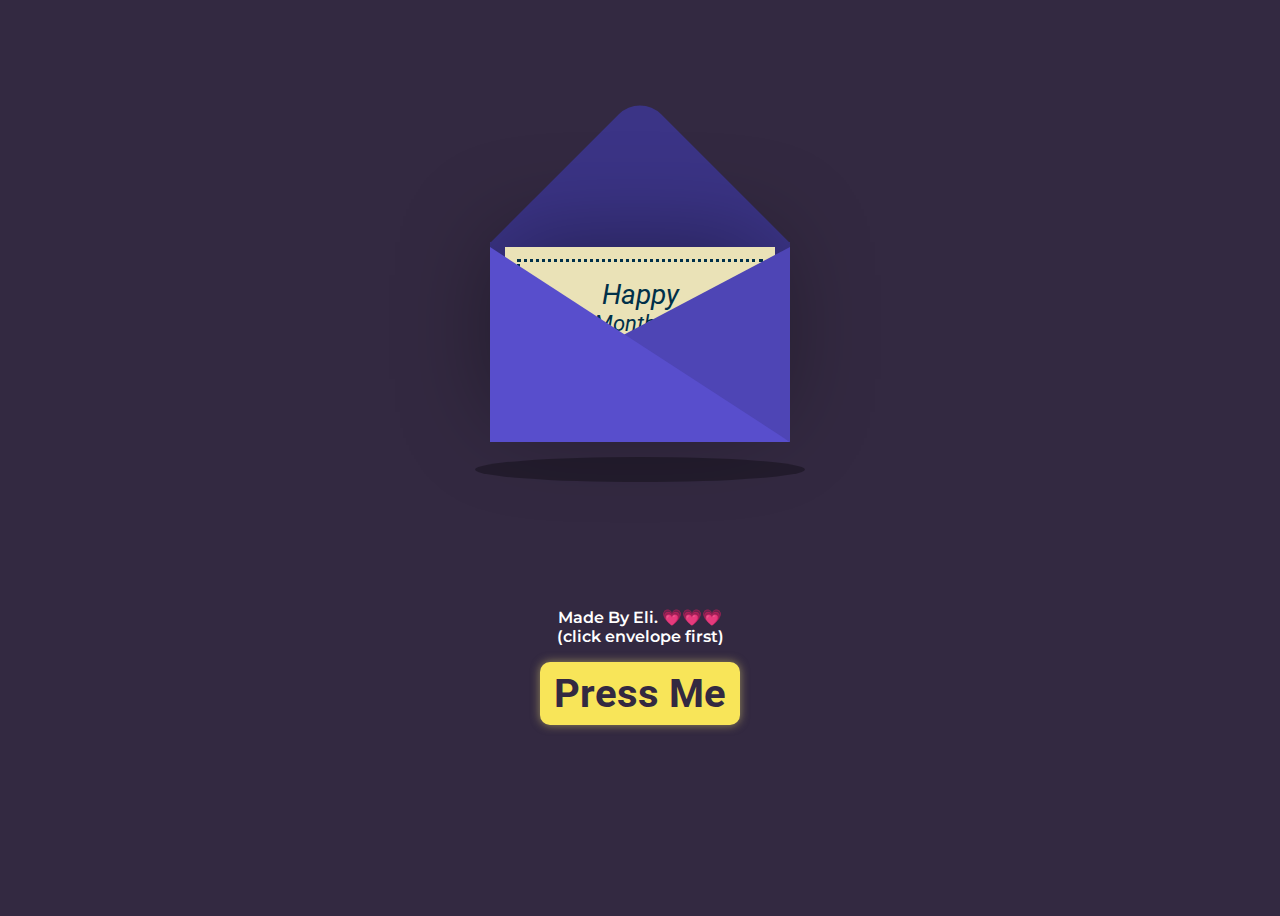
<file: index.html>
<!DOCTYPE html>
<html lang="en">
<head>
  <meta charset="UTF-8">
  <meta name="viewport" content="width=device-width, initial-scale=1.0">
  <title>For-isa</title>
  <!-- font -->
  <link rel="preconnect" href="https://fonts.googleapis.com">
  <link rel="preconnect" href="https://fonts.gstatic.com" crossorigin>
  <link href="https://fonts.googleapis.com/css2?family=Montserrat:ital,wght@0,100..900;1,100..900&family=Roboto:ital,wght@0,100;0,300;0,400;0,500;0,700;0,900;1,100;1,300;1,400;1,500;1,700;1,900&display=swap" rel="stylesheet">
  <!-- font -->
  <link rel="stylesheet" href="css/style.css">
  <script src="https://ajax.googleapis.com/ajax/libs/jquery/3.4.1/jquery.min.js"></script>
</head>
<body>
  <script>
    $(document).ready(function () {
    $('.container').mouseenter(function () {
        $('.card').stop().animate({
            top: '-90px'
        }, 'slow');
    }).mouseleave(function () {
        $('.card').stop().animate({
            top: 0
        }, 'slow');
    });
});
  </script>
  <div class="container">  
    <div class="valentines">
      <div class="envelope"></div>
      <div class="front"></div>
      <div class="card">
      <div class="text"><i>Happy</i></div>
      <div class="text-two"><i>1st Monthsary Isa!</i></div>
      <div class="heart"</div>
      </div>
      <div class="hearts">
        <div class="one"></div>
        <div class="two"></div>
        <div class="three"></div>
        <div class="four"></div>
        <div class="five"></div>
      </div>
    </div>
    </div>
    <div class="shadow"></div>
    </div>
    <div class="container-two">
      <p class="text-eli">Made By Eli. 💗💗💗(click envelope first)</p>
      <a class="flower-anchor" href="flowers/index.html"><div class="flower-btn">Press Me</div></a>
    </div>
</body>
</html>
</file>
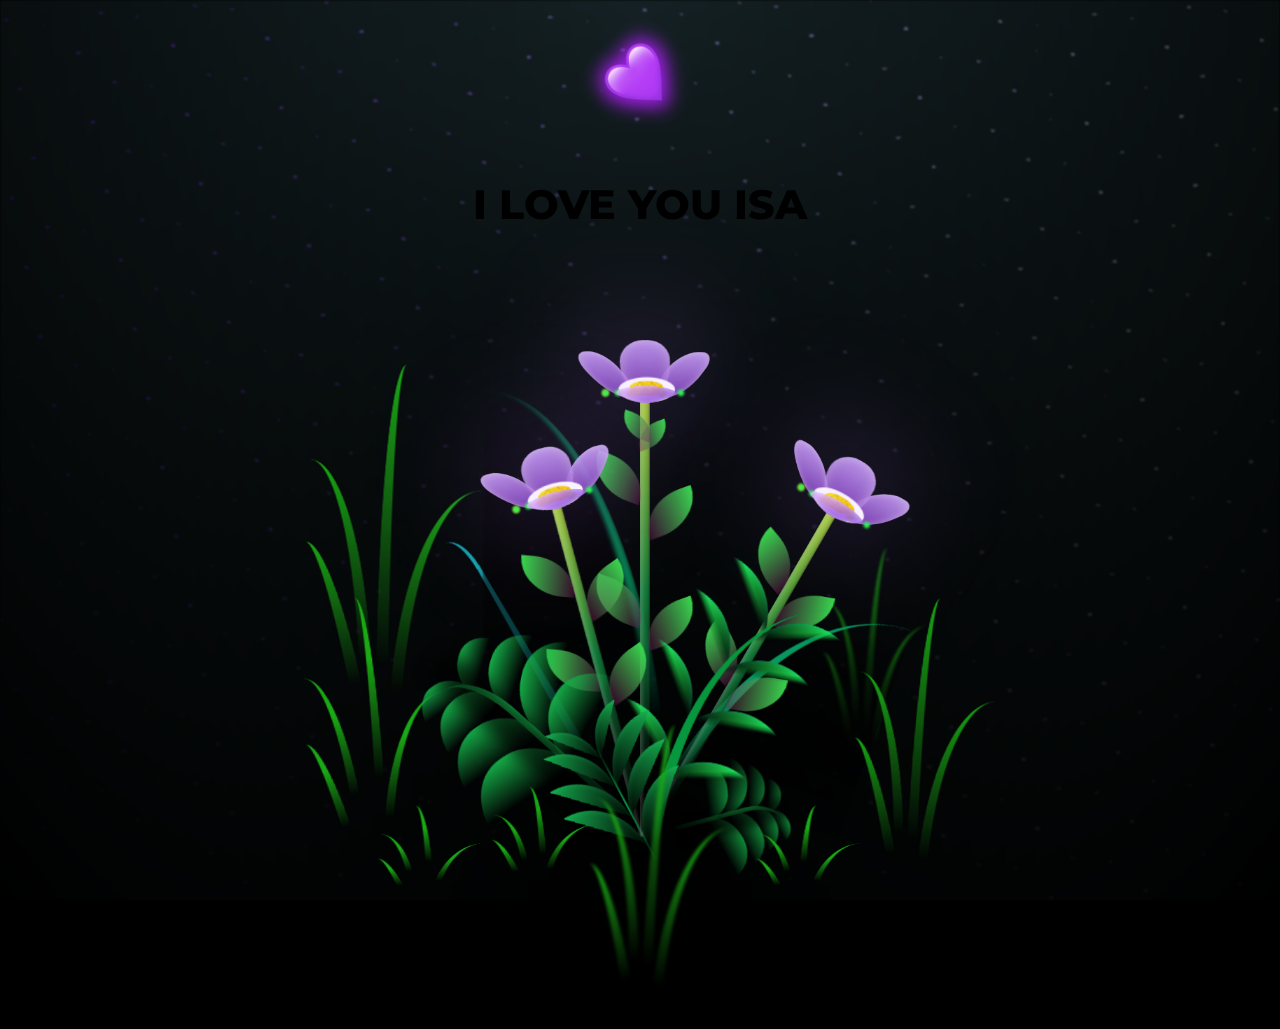
<file: flowers/index.html>
<!DOCTYPE html>
<html lang="en">
<head>
  <meta charset="UTF-8">
  <meta name="viewport" content="width=device-width, initial-scale=1.0">
  <title>Isa-flowers</title>
  <link rel="stylesheet" href="for-text/heart.css">
  <link rel="stylesheet" href="style.css">
  <link rel="stylesheet" href="for-text/text-style.css">
  <link rel="preconnect" href="https://fonts.googleapis.com">
  <link rel="preconnect" href="https://fonts.gstatic.com" crossorigin>
  <link href="https://fonts.googleapis.com/css2?family=Montserrat:ital,wght@0,100..900;1,100..900&family=Roboto:ital,wght@0,100;0,300;0,400;0,500;0,700;0,900;1,100;1,300;1,400;1,500;1,700;1,900&display=swap" rel="stylesheet">
</head>
  
<body class="not-loaded">
  <div class="heart-container">
    <img class="heart" src="imges/purple-heart_c.png" alt="">
  </div>
  <div class="container-text">
    <span>I</span>
    <span>LOVE</span>
    <span>YOU</span>
    <span>ISA</span>
  </div>
  <div class="night"></div>
  <div class="flowers">
    <div class="flower flower--1">
      <div class="flower__leafs flower__leafs--1">
        <div class="flower__leaf flower__leaf--1"></div>
        <div class="flower__leaf flower__leaf--2"></div>
        <div class="flower__leaf flower__leaf--3"></div>
        <div class="flower__leaf flower__leaf--4"></div>
        

        <div class="flower__white-circle"></div>

        <div class="flower__light flower__light--1"></div>
        <div class="flower__light flower__light--2"></div>
        <div class="flower__light flower__light--3"></div>
        <div class="flower__light flower__light--4"></div>
        <div class="flower__light flower__light--5"></div>
        <div class="flower__light flower__light--6"></div>
        <div class="flower__light flower__light--7"></div>
        <div class="flower__light flower__light--8"></div>

      </div>
      <div class="flower__line">
        <div class="flower__line__leaf flower__line__leaf--1"></div>
        <div class="flower__line__leaf flower__line__leaf--2"></div>
        <div class="flower__line__leaf flower__line__leaf--3"></div>
        <div class="flower__line__leaf flower__line__leaf--4"></div>
        <div class="flower__line__leaf flower__line__leaf--5"></div>
        <div class="flower__line__leaf flower__line__leaf--6"></div>
      </div>
    </div>

    <div class="flower flower--2">
      <div class="flower__leafs flower__leafs--2">
        <div class="flower__leaf flower__leaf--1"></div>
        <div class="flower__leaf flower__leaf--2"></div>
        <div class="flower__leaf flower__leaf--3"></div>
        <div class="flower__leaf flower__leaf--4"></div>
        <div class="flower__white-circle"></div>

        <div class="flower__light flower__light--1"></div>
        <div class="flower__light flower__light--2"></div>
        <div class="flower__light flower__light--3"></div>
        <div class="flower__light flower__light--4"></div>
        <div class="flower__light flower__light--5"></div>
        <div class="flower__light flower__light--6"></div>
        <div class="flower__light flower__light--7"></div>
        <div class="flower__light flower__light--8"></div>

      </div>
      <div class="flower__line">
        <div class="flower__line__leaf flower__line__leaf--1"></div>
        <div class="flower__line__leaf flower__line__leaf--2"></div>
        <div class="flower__line__leaf flower__line__leaf--3"></div>
        <div class="flower__line__leaf flower__line__leaf--4"></div>
      </div>
    </div>

    <div class="flower flower--3">
      <div class="flower__leafs flower__leafs--3">
        <div class="flower__leaf flower__leaf--1"></div>
        <div class="flower__leaf flower__leaf--2"></div>
        <div class="flower__leaf flower__leaf--3"></div>
        <div class="flower__leaf flower__leaf--4"></div>
        <div class="flower__white-circle"></div>

        <div class="flower__light flower__light--1"></div>
        <div class="flower__light flower__light--2"></div>
        <div class="flower__light flower__light--3"></div>
        <div class="flower__light flower__light--4"></div>
        <div class="flower__light flower__light--5"></div>
        <div class="flower__light flower__light--6"></div>
        <div class="flower__light flower__light--7"></div>
        <div class="flower__light flower__light--8"></div>

      </div>
      <div class="flower__line">
        <div class="flower__line__leaf flower__line__leaf--1"></div>
        <div class="flower__line__leaf flower__line__leaf--2"></div>
        <div class="flower__line__leaf flower__line__leaf--3"></div>
        <div class="flower__line__leaf flower__line__leaf--4"></div>
      </div>
    </div>

    <div class="grow-ans" style="--d:1.2s">
      <div class="flower__g-long">
        <div class="flower__g-long__top"></div>
        <div class="flower__g-long__bottom"></div>
      </div>
    </div>

    <div class="growing-grass">
      <div class="flower__grass flower__grass--1">
        <div class="flower__grass--top"></div>
        <div class="flower__grass--bottom"></div>
        <div class="flower__grass__leaf flower__grass__leaf--1"></div>
        <div class="flower__grass__leaf flower__grass__leaf--2"></div>
        <div class="flower__grass__leaf flower__grass__leaf--3"></div>
        <div class="flower__grass__leaf flower__grass__leaf--4"></div>
        <div class="flower__grass__leaf flower__grass__leaf--5"></div>
        <div class="flower__grass__leaf flower__grass__leaf--6"></div>
        <div class="flower__grass__leaf flower__grass__leaf--7"></div>
        <div class="flower__grass__leaf flower__grass__leaf--8"></div>
        <div class="flower__grass__overlay"></div>
      </div>
    </div>

    <div class="growing-grass">
      <div class="flower__grass flower__grass--2">
        <div class="flower__grass--top"></div>
        <div class="flower__grass--bottom"></div>
        <div class="flower__grass__leaf flower__grass__leaf--1"></div>
        <div class="flower__grass__leaf flower__grass__leaf--2"></div>
        <div class="flower__grass__leaf flower__grass__leaf--3"></div>
        <div class="flower__grass__leaf flower__grass__leaf--4"></div>
        <div class="flower__grass__leaf flower__grass__leaf--5"></div>
        <div class="flower__grass__leaf flower__grass__leaf--6"></div>
        <div class="flower__grass__leaf flower__grass__leaf--7"></div>
        <div class="flower__grass__leaf flower__grass__leaf--8"></div>
        <div class="flower__grass__overlay"></div>
      </div>
    </div>

    <div class="grow-ans" style="--d:2.4s">
      <div class="flower__g-right flower__g-right--1">
        <div class="leaf"></div>
      </div>
    </div>

    <div class="grow-ans" style="--d:2.8s">
      <div class="flower__g-right flower__g-right--2">
        <div class="leaf"></div>
      </div>
    </div>

    <div class="grow-ans" style="--d:2.8s">
      <div class="flower__g-front">
        <div class="flower__g-front__leaf-wrapper flower__g-front__leaf-wrapper--1">
          <div class="flower__g-front__leaf"></div>
        </div>
        <div class="flower__g-front__leaf-wrapper flower__g-front__leaf-wrapper--2">
          <div class="flower__g-front__leaf"></div>
        </div>
        <div class="flower__g-front__leaf-wrapper flower__g-front__leaf-wrapper--3">
          <div class="flower__g-front__leaf"></div>
        </div>
        <div class="flower__g-front__leaf-wrapper flower__g-front__leaf-wrapper--4">
          <div class="flower__g-front__leaf"></div>
        </div>
        <div class="flower__g-front__leaf-wrapper flower__g-front__leaf-wrapper--5">
          <div class="flower__g-front__leaf"></div>
        </div>
        <div class="flower__g-front__leaf-wrapper flower__g-front__leaf-wrapper--6">
          <div class="flower__g-front__leaf"></div>
        </div>
        <div class="flower__g-front__leaf-wrapper flower__g-front__leaf-wrapper--7">
          <div class="flower__g-front__leaf"></div>
        </div>
        <div class="flower__g-front__leaf-wrapper flower__g-front__leaf-wrapper--8">
          <div class="flower__g-front__leaf"></div>
        </div>
        <div class="flower__g-front__line"></div>
      </div>
    </div>

    <div class="grow-ans" style="--d:3.2s">
      <div class="flower__g-fr">
        <div class="leaf"></div>
        <div class="flower__g-fr__leaf flower__g-fr__leaf--1"></div>
        <div class="flower__g-fr__leaf flower__g-fr__leaf--2"></div>
        <div class="flower__g-fr__leaf flower__g-fr__leaf--3"></div>
        <div class="flower__g-fr__leaf flower__g-fr__leaf--4"></div>
        <div class="flower__g-fr__leaf flower__g-fr__leaf--5"></div>
        <div class="flower__g-fr__leaf flower__g-fr__leaf--6"></div>
        <div class="flower__g-fr__leaf flower__g-fr__leaf--7"></div>
        <div class="flower__g-fr__leaf flower__g-fr__leaf--8"></div>
      </div>
    </div>

    <div class="long-g long-g--0">
      <div class="grow-ans" style="--d:3s">
        <div class="leaf leaf--0"></div>
      </div>
      <div class="grow-ans" style="--d:2.2s">
        <div class="leaf leaf--1"></div>
      </div>
      <div class="grow-ans" style="--d:3.4s">
        <div class="leaf leaf--2"></div>
      </div>
      <div class="grow-ans" style="--d:3.6s">
        <div class="leaf leaf--3"></div>
      </div>
    </div>

    <div class="long-g long-g--1">
      <div class="grow-ans" style="--d:3.6s">
        <div class="leaf leaf--0"></div>
      </div>
      <div class="grow-ans" style="--d:3.8s">
        <div class="leaf leaf--1"></div>
      </div>
      <div class="grow-ans" style="--d:4s">
        <div class="leaf leaf--2"></div>
      </div>
      <div class="grow-ans" style="--d:4.2s">
        <div class="leaf leaf--3"></div>
      </div>
    </div>

    <div class="long-g long-g--2">
      <div class="grow-ans" style="--d:4s">
        <div class="leaf leaf--0"></div>
      </div>
      <div class="grow-ans" style="--d:4.2s">
        <div class="leaf leaf--1"></div>
      </div>
      <div class="grow-ans" style="--d:4.4s">
        <div class="leaf leaf--2"></div>
      </div>
      <div class="grow-ans" style="--d:4.6s">
        <div class="leaf leaf--3"></div>
      </div>
    </div>

    <div class="long-g long-g--3">
      <div class="grow-ans" style="--d:4s">
        <div class="leaf leaf--0"></div>
      </div>
      <div class="grow-ans" style="--d:4.2s">
        <div class="leaf leaf--1"></div>
      </div>
      <div class="grow-ans" style="--d:3s">
        <div class="leaf leaf--2"></div>
      </div>
      <div class="grow-ans" style="--d:3.6s">
        <div class="leaf leaf--3"></div>
      </div>
    </div>

    <div class="long-g long-g--4">
      <div class="grow-ans" style="--d:4s">
        <div class="leaf leaf--0"></div>
      </div>
      <div class="grow-ans" style="--d:4.2s">
        <div class="leaf leaf--1"></div>
      </div>
      <div class="grow-ans" style="--d:3s">
        <div class="leaf leaf--2"></div>
      </div>
      <div class="grow-ans" style="--d:3.6s">
        <div class="leaf leaf--3"></div>
      </div>
    </div>

    <div class="long-g long-g--5">
      <div class="grow-ans" style="--d:4s">
        <div class="leaf leaf--0"></div>
      </div>
      <div class="grow-ans" style="--d:4.2s">
        <div class="leaf leaf--1"></div>
      </div>
      <div class="grow-ans" style="--d:3s">
        <div class="leaf leaf--2"></div>
      </div>
      <div class="grow-ans" style="--d:3.6s">
        <div class="leaf leaf--3"></div>
      </div>
    </div>

    <div class="long-g long-g--6">
      <div class="grow-ans" style="--d:4.2s">
        <div class="leaf leaf--0"></div>
      </div>
      <div class="grow-ans" style="--d:4.4s">
        <div class="leaf leaf--1"></div>
      </div>
      <div class="grow-ans" style="--d:4.6s">
        <div class="leaf leaf--2"></div>
      </div>
      <div class="grow-ans" style="--d:4.8s">
        <div class="leaf leaf--3"></div>
      </div>
    </div>

    <div class="long-g long-g--7">
      <div class="grow-ans" style="--d:3s">
        <div class="leaf leaf--0"></div>
      </div>
      <div class="grow-ans" style="--d:3.2s">
        <div class="leaf leaf--1"></div>
      </div>
      <div class="grow-ans" style="--d:3.5s">
        <div class="leaf leaf--2"></div>
      </div>
      <div class="grow-ans" style="--d:3.6s">
        <div class="leaf leaf--3"></div>
      </div>
    </div>
  </div>
  <script src="index.js"></script>
</body>

</html>
</file>
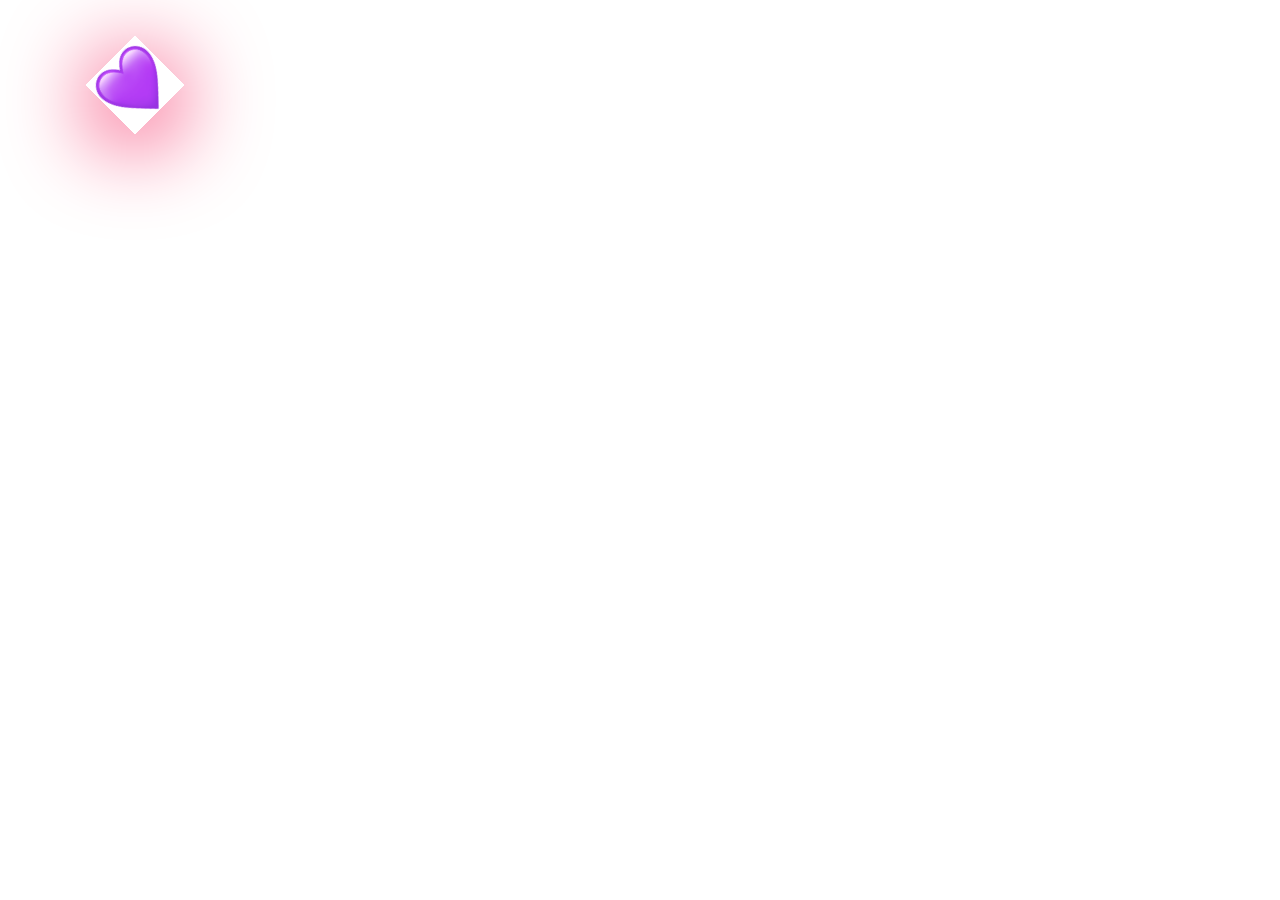
<file: heart/index.html>
<html lang="en">
<head>
  <meta charset="UTF-8">
  <meta name="viewport" content="width=device-width, initial-scale=1.0">
  <title>Heart</title>
  <link rel="stylesheet" href="heart.css">
</head>
<body>
  <div class="heart-container">
    <img class="heart" src="purple-heart_c.png" alt="">
  </div>
</body>
</html>
</file>
<file: css/style.css>
body {
  display: flex;
  justify-content: center;
  align-items: center;
  height: 100vh;
  background-color: #332941;
  flex-direction: column;
}
.text-eli{
  width: 200px;
  font-family: Montserrat, Helvetica;
  text-align: center;
  font-weight: 600;
  color: white;
}
.container {
  position: relative;
}
.valentines {
  position: relative;
  top:50px;
  cursor: pointer;
  animation: up 3s linear infinite;
}

/* envelope and card */
.envelope {
  position: relative;
  width: 300px;
  height:200px;
  background-color: #3B3486; 
}

.envelope:before {
  background-color: #3B3486; 
  content:"";
  position: absolute;
  width: 212px;
  height: 212px;
  transform: rotate(45deg);
  top:-105px;
  left:44px;
  border-radius:30px 0 0 0;
}

.card {
  position: absolute;
  background-color: #eae2b7;
  width: 270px;
  height: 170px;
  top:5px;
  left:15px;
  box-shadow: -5px -5px 100px rgba(0,0,0,0.4); 
}

.card:before {
  content:"";
  position: absolute;
  border:3px solid #003049;
  border-style: dotted;
  width: 240px;
  heighT: 140px;
  left:12px;
  top:12px;
}

.text {
  position: absolute;
  font-family: Roboto, helvetica;
  font-size: 28px;
  text-align: center;
  line-height:25px;
  top: 35px;
  left: 35px;
  font-weight: 400;
  color: #003049;
  width: 200px;
}
.text-two {
  position: absolute;
  font-family: Roboto, helvetica;
  font-size: 22px;
  font-weight: 400;
  text-align: center;
  line-height:25px;
  top: 64px;
  left: 42px;
  color: #003049;
  width: 200px;
}
.heart {
  background-color: #864AF9;
  display: inline-block;
  height: 30px;
  margin: 0 10px;
  position: relative;
  top: 110px;
  left:105px;
  transform: rotate(-45deg);
  width: 30px;
}

.heart:before,
.heart:after {
  content: "";
  background-color: #864AF9;
  border-radius: 50%;
  height: 30px;
  position: absolute;
  width: 30px;
}

.heart:before {
  top: -15px;
  left: 0;
}

.heart:after {
  left: 15px;
  top: 0;
}
.front {
  position: absolute;
  border-right: 180px solid #4e45b5;
  border-top: 95px solid transparent;
  border-bottom: 100px solid transparent;
  left:120px;
  top:5px;
  width:0;
  height:0;
  z-index:10;
}

.front:before {
  position: absolute;
  content:"";
  border-left: 300px solid #584ecc;
  border-top: 195px solid transparent;
  left:-120px;
  top:-95px;
  width:0;
  height:0;
}
/* envelope and card */

/* shadow */
.shadow {
  position: absolute;
  width: 330px;
  height: 25px;
  border-radius:50%;
  background-color: rgba(0,0,0,0.3);
  top:265px;
  left:-15px;
  animation: scale 3s linear infinite;
  z-index:-1;
}
/* shadow */

/* animation */
@keyframes up {
  0%, 100% {
    transform: translateY(0);
  }
  50% {
    transform: translateY(-30px);
  }
}

@keyframes scale {
  0%, 100% {
    transform: scaleX(1);
  }
  50% {
    transform: scaleX(0.85);
  }
}
/* animation */
/* hearts */
.hearts {
  position: absolute  
}

.one, .two, .three, .four, .five {
  background-color: #864AF9;
  display: inline-block;
  height: 10px;
  margin: 0 10px;
  position: relative;
  transform: rotate(-45deg);
  width: 10px;
  top:50px;
}

.one:before,
.one:after, .two:before, .two:after, .three:before, .three:after, .four:before, .four:after, .five:before, .five:after {
  content: "";
  background-color: #864AF9;
  border-radius: 50%;
  height: 10px;
  position: absolute;
  width: 10px;
}

.one:before, .two:before, .three:before, .four:before, .five:before {
  top: -5px;
  left: 0;
}

.one:after, .two:after, .three:after, .four:after, .five:after {
  left: 5px;
  top: 0;
}
  
.one {
  left:10px;
  animation: heart 1s ease-out infinite; 
}

.two {
  left:30px;
  animation: heart 2s ease-out infinite; 
}

.three {
  left:50px;
  animation: heart 1.5s ease-out infinite;
}

.four {
  left:70px;
  animation: heart 2.3s ease-out infinite;
}

.five {
  left:90px;
  animation: heart 1.7s ease-out infinite;
}

@keyframes heart {
  0%{
    transform: translateY(0) rotate(-45deg) scale(0.3);
    opacity: 1;
  }
  100%{
    transform: translateY(-150px) rotate(-45deg) scale(1.3);
    opacity: 0.5;
  }
}
/* container-two */
.container-two{
  margin-top: 200px;
}
.flower-anchor{
  text-decoration: none;
}
.flower-btn{
  width: auto;
  padding: 8px 12px;
  border-radius: 10px;
  font-family: Roboto;
  font-size: 40px;
  font-weight: 700;
  background-color: #F8E559;
  color: #332941;
  text-align: center;
  box-shadow: 0px 0px 10px rgba(252, 236, 116, .5);
  transition: .5s;
}
.flower-btn:hover{
  box-shadow: 0px 0px 30px rgba(252, 236, 116, .9);
  scale: 1.2;
}
.flower-btn:active{
  box-shadow: 0px 0px 30px rgba(252, 236, 116, .9);
  scale: 1;
}
/* container-two */
</file>
<file: flowers/for-text/heart.css>
.heart-container{
  position: absolute;
  left: 50%;
  transform: translate(-50%, -50%);
  top: 80px;
  z-index: 101;
  animation: hear 1.5s;
}
.heart{
  height: 120px;
  width: 120px;
  position: relative;
  transform: rotate(-45deg);
  animation: heart 0.6s linear infinite;
}
@keyframes heart {
  0%{
    transform: scale(1.07);
  }
  80%{
    transform: scale(1.0);
  }
  100%{
    transform: scale(1.07);
  }
}
.heart:before{
  content: '';
  position: absolute;
  height: 70px;
  width: 70px;
  background: #b86bff;
  top: -50%;
  border-radius: 50px;
  box-shadow: -10px 10px 90px #b86bff;
}
.heart:after{
  content: '';
  position: absolute;
  height: 70px;
  width: 70px;
  background: #b86bff;
  right: -50%;
  border-radius: 50px;
  box-shadow: -10px 10px 90px #b86bff;
}

@keyframes hear{
  0%{
    margin-top: -900px;
  }
  
  100%{
    margin-top: 0px;
  }
}
</file>
<file: flowers/style.css>
*,
*::after,
*::before {
  padding: 0;
  margin: 0;
  box-sizing: border-box;
}

:root {
  --dark-color: #000;
}

body {
  display: flex;
  align-items: flex-end;
  justify-content: center;
  min-height: 100vh;
  background-color: var(--dark-color);
  overflow: hidden;
  perspective: 1000px;
}

.night {
  position: fixed;
  left: 50%;
  top: 0;
  transform: translateX(-50%);
  width: 100%;
  height: 100%;
  filter: blur(0.1vmin);
  background-image: radial-gradient(ellipse at top, transparent 0%, var(--dark-color)), radial-gradient(ellipse at bottom, var(--dark-color), rgba(145, 233, 255, 0.2)), repeating-linear-gradient(220deg, black 0px, black 19px, transparent 19px, transparent 22px), repeating-linear-gradient(189deg, black 0px, black 19px, transparent 19px, transparent 22px), repeating-linear-gradient(148deg, black 0px, black 19px, transparent 19px, transparent 22px), linear-gradient(90deg, #6f00ff, #f0f0f0);
}

.flowers {
  position: relative;
  transform: scale(0.7);
}

.flower {
  position: absolute;
  bottom: 10vmin;
  transform-origin: bottom center;
  z-index: 10;
  --fl-speed: 0.8s;
}
.flower--1 {
  animation: moving-flower-1 4s linear infinite;
}
.flower--1 .flower__line {
  height: 70vmin;
  animation-delay: 0.3s;
}
.flower--1 .flower__line__leaf--1 {
  animation: blooming-leaf-right var(--fl-speed) 1.6s backwards;
}
.flower--1 .flower__line__leaf--2 {
  animation: blooming-leaf-right var(--fl-speed) 1.4s backwards;
}
.flower--1 .flower__line__leaf--3 {
  animation: blooming-leaf-left var(--fl-speed) 1.2s backwards;
}
.flower--1 .flower__line__leaf--4 {
  animation: blooming-leaf-left var(--fl-speed) 1s backwards;
}
.flower--1 .flower__line__leaf--5 {
  animation: blooming-leaf-right var(--fl-speed) 1.8s backwards;
}
.flower--1 .flower__line__leaf--6 {
  animation: blooming-leaf-left var(--fl-speed) 2s backwards;
}
.flower--2 {
  left: 50%;
  transform: rotate(30deg);
  animation: moving-flower-2 4s linear infinite;
}
.flower--2 .flower__line {
  height: 60vmin;
  animation-delay: 0.8s;
}
.flower--2 .flower__line__leaf--1 {
  animation: blooming-leaf-right var(--fl-speed) 1.9s backwards;
}
.flower--2 .flower__line__leaf--2 {
  animation: blooming-leaf-right var(--fl-speed) 1.7s backwards;
}
.flower--2 .flower__line__leaf--3 {
  animation: blooming-leaf-left var(--fl-speed) 1.5s backwards;
}
.flower--2 .flower__line__leaf--4 {
  animation: blooming-leaf-left var(--fl-speed) 1.3s backwards;
}
.flower--3 {
  left: 50%;
  transform: rotate(-15deg);
  animation: moving-flower-3 4s linear infinite;
}
.flower--3 .flower__line {
  animation-delay: 0.9s;
}
.flower--3 .flower__line__leaf--1 {
  animation: blooming-leaf-right var(--fl-speed) 2.5s backwards;
}
.flower--3 .flower__line__leaf--2 {
  animation: blooming-leaf-right var(--fl-speed) 2.3s backwards;
}
.flower--3 .flower__line__leaf--3 {
  animation: blooming-leaf-left var(--fl-speed) 2.1s backwards;
}
.flower--3 .flower__line__leaf--4 {
  animation: blooming-leaf-left var(--fl-speed) 1.9s backwards;
}
.flower__leafs {
  position: relative;
  animation: blooming-flower 2s backwards;
}
.flower__leafs--1 {
  animation-delay: 1.1s;
}
.flower__leafs--2 {
  animation-delay: 1.4s;
}
.flower__leafs--3 {
  animation-delay: 1.7s;
}
.flower__leafs::after {
  content: "";
  position: absolute;
  left: 0;
  top: 0;
  transform: translate(-50%, -100%);
  width: 8vmin;
  height: 8vmin;
  background-color: #b86bff;
  filter: blur(10vmin);
}
.flower__leaf {
  position: absolute;
  bottom: 0;
  left: 50%;
  width: 8vmin;
  height: 11vmin;
  border-radius: 51% 49% 47% 53%/44% 45% 55% 69%;
  background-color: #b765e6;
  background-image: linear-gradient(to top, #7f40bb, #d0a7ff);
  transform-origin: bottom center;
  opacity: 0.9;
  box-shadow: inset 0 0 2vmin rgba(255, 255, 255, 0.5);
}
.flower__leaf--1 {
  transform: translate(-10%, 1%) rotateY(40deg) rotateX(-50deg);
}
.flower__leaf--2 {
  transform: translate(-50%, -4%) rotateX(40deg);
}
.flower__leaf--3 {
  transform: translate(-90%, 0%) rotateY(45deg) rotateX(50deg);
}
.flower__leaf--4 {
  width: 8vmin;
  height: 8vmin;
  transform-origin: bottom left;
  border-radius: 4vmin 10vmin 4vmin 4vmin;
  transform: translate(0%, 18%) rotateX(70deg) rotate(-43deg);
  background-image: linear-gradient(to top, #8239d6, #dfa7ff);
  z-index: 1;
  opacity: 0.8;
}
.flower__white-circle {
  position: absolute;
  left: -3.5vmin;
  top: -3vmin;
  width: 9vmin;
  height: 4vmin;
  border-radius: 50%;
  background-color: #fff;
}
.flower__white-circle::after {
  content: "";
  position: absolute;
  left: 50%;
  top: 45%;
  transform: translate(-50%, -50%);
  width: 60%;
  height: 60%;
  border-radius: inherit;
  background-image: repeating-linear-gradient(135deg, rgba(0, 0, 0, 0.03) 0px, rgba(0, 0, 0, 0.03) 1px, transparent 1px, transparent 12px), repeating-linear-gradient(45deg, rgba(0, 0, 0, 0.03) 0px, rgba(0, 0, 0, 0.03) 1px, transparent 1px, transparent 12px), repeating-linear-gradient(67.5deg, rgba(0, 0, 0, 0.03) 0px, rgba(0, 0, 0, 0.03) 1px, transparent 1px, transparent 12px), repeating-linear-gradient(135deg, rgba(0, 0, 0, 0.03) 0px, rgba(0, 0, 0, 0.03) 1px, transparent 1px, transparent 12px), repeating-linear-gradient(45deg, rgba(0, 0, 0, 0.03) 0px, rgba(0, 0, 0, 0.03) 1px, transparent 1px, transparent 12px), repeating-linear-gradient(112.5deg, rgba(0, 0, 0, 0.03) 0px, rgba(0, 0, 0, 0.03) 1px, transparent 1px, transparent 12px), repeating-linear-gradient(112.5deg, rgba(0, 0, 0, 0.03) 0px, rgba(0, 0, 0, 0.03) 1px, transparent 1px, transparent 12px), repeating-linear-gradient(45deg, rgba(0, 0, 0, 0.03) 0px, rgba(0, 0, 0, 0.03) 1px, transparent 1px, transparent 12px), repeating-linear-gradient(22.5deg, rgba(0, 0, 0, 0.03) 0px, rgba(0, 0, 0, 0.03) 1px, transparent 1px, transparent 12px), repeating-linear-gradient(45deg, rgba(0, 0, 0, 0.03) 0px, rgba(0, 0, 0, 0.03) 1px, transparent 1px, transparent 12px), repeating-linear-gradient(22.5deg, rgba(0, 0, 0, 0.03) 0px, rgba(0, 0, 0, 0.03) 1px, transparent 1px, transparent 12px), repeating-linear-gradient(135deg, rgba(0, 0, 0, 0.03) 0px, rgba(0, 0, 0, 0.03) 1px, transparent 1px, transparent 12px), repeating-linear-gradient(157.5deg, rgba(0, 0, 0, 0.03) 0px, rgba(0, 0, 0, 0.03) 1px, transparent 1px, transparent 12px), repeating-linear-gradient(67.5deg, rgba(0, 0, 0, 0.03) 0px, rgba(0, 0, 0, 0.03) 1px, transparent 1px, transparent 12px), repeating-linear-gradient(67.5deg, rgba(0, 0, 0, 0.03) 0px, rgba(0, 0, 0, 0.03) 1px, transparent 1px, transparent 12px), linear-gradient(90deg, #ffeb12, #ffce00);
}
.flower__line {
  height: 55vmin;
  width: 1.5vmin;
  background-image: linear-gradient(to left, rgba(0, 0, 0, 0.2), transparent, rgba(255, 255, 255, 0.2)), linear-gradient(to top, transparent 10%, #147a3b, #acd639);
  box-shadow: inset 0 0 2px rgba(0, 0, 0, 0.5);
  animation: grow-flower-tree 4s backwards;
}
.flower__line__leaf {
  --w: 7vmin;
  --h: calc(var(--w) + 2vmin);
  position: absolute;
  top: 20%;
  left: 90%;
  width: var(--w);
  height: var(--h);
  border-top-right-radius: var(--h);
  border-bottom-left-radius: var(--h);
  background-image: linear-gradient(to top, rgba(122, 20, 91, 0.4), #39d64e);
}
.flower__line__leaf--1 {
  transform: rotate(70deg) rotateY(30deg);
}
.flower__line__leaf--2 {
  top: 45%;
  transform: rotate(70deg) rotateY(30deg);
}
.flower__line__leaf--3, .flower__line__leaf--4, .flower__line__leaf--6 {
  border-top-right-radius: 0;
  border-bottom-left-radius: 0;
  border-top-left-radius: var(--h);
  border-bottom-right-radius: var(--h);
  left: -460%;
  top: 12%;
  transform: rotate(-70deg) rotateY(30deg);
}
.flower__line__leaf--4 {
  top: 40%;
}
.flower__line__leaf--5 {
  top: 0;
  transform-origin: left;
  transform: rotate(70deg) rotateY(30deg) scale(0.6);
}
.flower__line__leaf--6 {
  top: -2%;
  left: -450%;
  transform-origin: right;
  transform: rotate(-70deg) rotateY(30deg) scale(0.6);
}
.flower__light {
  position: absolute;
  bottom: 0vmin;
  width: 1vmin;
  height: 1vmin;
  background-color: #fffb00;
  border-radius: 50%;
  filter: blur(0.2vmin);
  animation: light-ans 4s linear infinite backwards;
}
.flower__light:nth-child(odd) {
  background-color: #23ff48;
}
.flower__light--1 {
  left: -2vmin;
  animation-delay: 1s;
}
.flower__light--2 {
  left: 3vmin;
  animation-delay: 0.5s;
}
.flower__light--3 {
  left: -6vmin;
  animation-delay: 0.3s;
}
.flower__light--4 {
  left: 6vmin;
  animation-delay: 0.9s;
}
.flower__light--5 {
  left: -1vmin;
  animation-delay: 1.5s;
}
.flower__light--6 {
  left: -4vmin;
  animation-delay: 3s;
}
.flower__light--7 {
  left: 3vmin;
  animation-delay: 2s;
}
.flower__light--8 {
  left: -6vmin;
  animation-delay: 3.5s;
}
.flower__grass {
  --c: #15aa47;
  --line-w: 1.5vmin;
  position: absolute;
  bottom: 12vmin;
  left: -7vmin;
  display: flex;
  flex-direction: column;
  align-items: flex-end;
  z-index: 20;
  transform-origin: bottom center;
  transform: rotate(-48deg) rotateY(40deg);
}
.flower__grass--1 {
  animation: moving-grass 2s linear infinite;
}
.flower__grass--2 {
  left: 2vmin;
  bottom: 10vmin;
  transform: scale(0.5) rotate(75deg) rotateX(10deg) rotateY(-200deg);
  opacity: 0.8;
  z-index: 0;
  animation: moving-grass--2 1.5s linear infinite;
}
.flower__grass--top {
  width: 7vmin;
  height: 10vmin;
  border-top-right-radius: 100%;
  border-right: var(--line-w) solid var(--c);
  transform-origin: bottom center;
  transform: rotate(-2deg);
}
.flower__grass--bottom {
  margin-top: -2px;
  width: var(--line-w);
  height: 25vmin;
  background-image: linear-gradient(to top, transparent, var(--c));
}
.flower__grass__leaf {
  --size: 10vmin;
  position: absolute;
  width: calc(var(--size) * 2.1);
  height: var(--size);
  border-top-left-radius: var(--size);
  border-top-right-radius: var(--size);
  background-image: linear-gradient(to top, transparent, transparent 30%, var(--c));
  z-index: 100;
}
.flower__grass__leaf--1 {
  top: -6%;
  left: 30%;
  --size: 6vmin;
  transform: rotate(-20deg);
  animation: growing-grass-ans--1 2s 2.6s backwards;
}
@keyframes growing-grass-ans--1 {
  0% {
    transform-origin: bottom left;
    transform: rotate(-20deg) scale(0);
  }
}
.flower__grass__leaf--2 {
  top: -5%;
  left: -110%;
  --size: 6vmin;
  transform: rotate(10deg);
  animation: growing-grass-ans--2 2s 2.4s linear backwards;
}
@keyframes growing-grass-ans--2 {
  0% {
    transform-origin: bottom right;
    transform: rotate(10deg) scale(0);
  }
}
.flower__grass__leaf--3 {
  top: 5%;
  left: 60%;
  --size: 8vmin;
  transform: rotate(-18deg) rotateX(-20deg);
  animation: growing-grass-ans--3 2s 2.2s linear backwards;
}
@keyframes growing-grass-ans--3 {
  0% {
    transform-origin: bottom left;
    transform: rotate(-18deg) rotateX(-20deg) scale(0);
  }
}
.flower__grass__leaf--4 {
  top: 6%;
  left: -135%;
  --size: 8vmin;
  transform: rotate(2deg);
  animation: growing-grass-ans--4 2s 2s linear backwards;
}
@keyframes growing-grass-ans--4 {
  0% {
    transform-origin: bottom right;
    transform: rotate(2deg) scale(0);
  }
}
.flower__grass__leaf--5 {
  top: 20%;
  left: 60%;
  --size: 10vmin;
  transform: rotate(-24deg) rotateX(-20deg);
  animation: growing-grass-ans--5 2s 1.8s linear backwards;
}
@keyframes growing-grass-ans--5 {
  0% {
    transform-origin: bottom left;
    transform: rotate(-24deg) rotateX(-20deg) scale(0);
  }
}
.flower__grass__leaf--6 {
  top: 22%;
  left: -180%;
  --size: 10vmin;
  transform: rotate(10deg);
  animation: growing-grass-ans--6 2s 1.6s linear backwards;
}
@keyframes growing-grass-ans--6 {
  0% {
    transform-origin: bottom right;
    transform: rotate(10deg) scale(0);
  }
}
.flower__grass__leaf--7 {
  top: 39%;
  left: 70%;
  --size: 10vmin;
  transform: rotate(-10deg);
  animation: growing-grass-ans--7 2s 1.4s linear backwards;
}
@keyframes growing-grass-ans--7 {
  0% {
    transform-origin: bottom left;
    transform: rotate(-10deg) scale(0);
  }
}
.flower__grass__leaf--8 {
  top: 40%;
  left: -215%;
  --size: 11vmin;
  transform: rotate(10deg);
  animation: growing-grass-ans--8 2s 1.2s linear backwards;
}
@keyframes growing-grass-ans--8 {
  0% {
    transform-origin: bottom right;
    transform: rotate(10deg) scale(0);
  }
}
.flower__grass__overlay {
  position: absolute;
  top: -10%;
  right: 0%;
  width: 100%;
  height: 100%;
  background-color: rgba(0, 0, 0, 0.6);
  filter: blur(1.5vmin);
  z-index: 100;
}
.flower__g-long {
  --w: 2vmin;
  --h: 6vmin;
  --c: #159faa;
  position: absolute;
  bottom: 10vmin;
  left: -3vmin;
  transform-origin: bottom center;
  transform: rotate(-30deg) rotateY(-20deg);
  display: flex;
  flex-direction: column;
  align-items: flex-end;
  animation: flower-g-long-ans 3s linear infinite;
}
@keyframes flower-g-long-ans {
  0%, 100% {
    transform: rotate(-30deg) rotateY(-20deg);
  }
  50% {
    transform: rotate(-32deg) rotateY(-20deg);
  }
}
.flower__g-long__top {
  top: calc(var(--h) * -1);
  width: calc(var(--w) + 1vmin);
  height: var(--h);
  border-top-right-radius: 100%;
  border-right: 0.7vmin solid var(--c);
  transform: translate(-0.7vmin, 1vmin);
}
.flower__g-long__bottom {
  width: var(--w);
  height: 50vmin;
  transform-origin: bottom center;
  background-image: linear-gradient(to top, transparent 30%, var(--c));
  box-shadow: inset 0 0 2px rgba(0, 0, 0, 0.5);
  clip-path: polygon(35% 0, 65% 1%, 100% 100%, 0% 100%);
}
.flower__g-right {
  position: absolute;
  bottom: 6vmin;
  left: -2vmin;
  transform-origin: bottom left;
  transform: rotate(20deg);
}
.flower__g-right .leaf {
  width: 30vmin;
  height: 50vmin;
  border-top-left-radius: 100%;
  border-left: 2vmin solid #079760;
  background-image: linear-gradient(to bottom, transparent, var(--dark-color) 60%);
  mask-image: linear-gradient(to top, transparent 30%, #07974f 60%);
}
.flower__g-right--1 {
  animation: flower-g-right-ans 2.5s linear infinite;
}
.flower__g-right--2 {
  left: 5vmin;
  transform: rotateY(-180deg);
  animation: flower-g-right-ans--2 3s linear infinite;
}
.flower__g-right--2 .leaf {
  height: 75vmin;
  filter: blur(0.3vmin);
  opacity: 0.8;
}
@keyframes flower-g-right-ans {
  0%, 100% {
    transform: rotate(20deg);
  }
  50% {
    transform: rotate(24deg) rotateX(-20deg);
  }
}
@keyframes flower-g-right-ans--2 {
  0%, 100% {
    transform: rotateY(-180deg) rotate(0deg) rotateX(-20deg);
  }
  50% {
    transform: rotateY(-180deg) rotate(6deg) rotateX(-20deg);
  }
}
.flower__g-front {
  position: absolute;
  bottom: 6vmin;
  left: 2.5vmin;
  z-index: 100;
  transform-origin: bottom center;
  transform: rotate(-28deg) rotateY(30deg) scale(1.04);
  animation: flower__g-front-ans 2s linear infinite;
}
@keyframes flower__g-front-ans {
  0%, 100% {
    transform: rotate(-28deg) rotateY(30deg) scale(1.04);
  }
  50% {
    transform: rotate(-35deg) rotateY(40deg) scale(1.04);
  }
}
.flower__g-front__line {
  width: 0.3vmin;
  height: 20vmin;
  background-image: linear-gradient(to top, transparent, #079743, transparent 100%);
  position: relative;
}
.flower__g-front__leaf-wrapper {
  position: absolute;
  top: 0;
  left: 0;
  transform-origin: bottom left;
  transform: rotate(10deg);
}
.flower__g-front__leaf-wrapper:nth-child(even) {
  left: 0vmin;
  transform: rotateY(-180deg) rotate(5deg);
  animation: flower__g-front__leaf-left-ans 1s ease-in backwards;
}
.flower__g-front__leaf-wrapper:nth-child(odd) {
  animation: flower__g-front__leaf-ans 1s ease-in backwards;
}
.flower__g-front__leaf-wrapper--1 {
  top: -8vmin;
  transform: scale(0.7);
  animation: flower__g-front__leaf-ans 1s 5.5s ease-in backwards !important;
}
.flower__g-front__leaf-wrapper--2 {
  top: -8vmin;
  transform: rotateY(-180deg) scale(0.7) !important;
  animation: flower__g-front__leaf-left-ans-2 1s 4.6s ease-in backwards !important;
}
.flower__g-front__leaf-wrapper--3 {
  top: -3vmin;
  animation: flower__g-front__leaf-ans 1s 4.6s ease-in backwards;
}
.flower__g-front__leaf-wrapper--4 {
  top: -3vmin;
  transform: rotateY(-180deg) scale(0.9) !important;
  animation: flower__g-front__leaf-left-ans-2 1s 4.6s ease-in backwards !important;
}
@keyframes flower__g-front__leaf-left-ans-2 {
  0% {
    transform: rotateY(-180deg) scale(0);
  }
}
.flower__g-front__leaf-wrapper--5, .flower__g-front__leaf-wrapper--6 {
  top: 2vmin;
}
.flower__g-front__leaf-wrapper--7, .flower__g-front__leaf-wrapper--8 {
  top: 6.5vmin;
}
.flower__g-front__leaf-wrapper--2 {
  animation-delay: 5.2s !important;
}
.flower__g-front__leaf-wrapper--3 {
  animation-delay: 4.9s !important;
}
.flower__g-front__leaf-wrapper--5 {
  animation-delay: 4.3s !important;
}
.flower__g-front__leaf-wrapper--6 {
  animation-delay: 4.1s !important;
}
.flower__g-front__leaf-wrapper--7 {
  animation-delay: 3.8s !important;
}
.flower__g-front__leaf-wrapper--8 {
  animation-delay: 3.5s !important;
}
@keyframes flower__g-front__leaf-ans {
  0% {
    transform: rotate(10deg) scale(0);
  }
}
@keyframes flower__g-front__leaf-left-ans {
  0% {
    transform: rotateY(-180deg) rotate(5deg) scale(0);
  }
}
.flower__g-front__leaf {
  width: 10vmin;
  height: 10vmin;
  border-radius: 100% 0% 0% 100%/100% 100% 0% 0%;
  box-shadow: inset 0 2px 1vmin rgba(44, 252, 124, 0.2);
  background-image: linear-gradient(to bottom left, transparent, var(--dark-color)), linear-gradient(to bottom right, #15aa4e 50%, transparent 50%, transparent);
  -webkit-mask-image: linear-gradient(to bottom right, #aa1515 50%, transparent 50%, transparent);
  mask-image: linear-gradient(to bottom right, #15aa42 50%, transparent 50%, transparent);
}
.flower__g-fr {
  position: absolute;
  bottom: -4vmin;
  left: vmin;
  transform-origin: bottom left;
  z-index: 10;
  animation: flower__g-fr-ans 2s linear infinite;
}
@keyframes flower__g-fr-ans {
  0%, 100% {
    transform: rotate(2deg);
  }
  50% {
    transform: rotate(4deg);
  }
}
.flower__g-fr .leaf {
  width: 30vmin;
  height: 50vmin;
  border-top-left-radius: 100%;
  border-left: 2vmin solid #07973e;
  mask-image: linear-gradient(to top, transparent 25%, #079726 50%);
  position: relative;
  z-index: 1;
}
.flower__g-fr__leaf {
  position: absolute;
  top: 0;
  left: 0;
  width: 10vmin;
  height: 10vmin;
  border-radius: 100% 0% 0% 100%/100% 100% 0% 0%;
  box-shadow: inset 0 2px 1vmin rgba(44, 238, 252, 0.2);
  background-image: linear-gradient(to bottom left, transparent, var(--dark-color) 98%), linear-gradient(to bottom right, #23ff5a 45%, transparent 50%, transparent);
  mask-image: linear-gradient(135deg, #15aa47 40%, transparent 50%, transparent);
}
.flower__g-fr__leaf--1 {
  left: 20vmin;
  transform: rotate(45deg);
  animation: flower__g-fr-leaft-ans-1 0.5s 5.2s linear backwards;
}
@keyframes flower__g-fr-leaft-ans-1 {
  0% {
    transform-origin: left;
    transform: rotate(45deg) scale(0);
  }
}
.flower__g-fr__leaf--2 {
  left: 12vmin;
  top: -7vmin;
  transform: rotate(25deg) rotateY(-180deg);
  animation: flower__g-fr-leaft-ans-6 0.5s 5s linear backwards;
}
.flower__g-fr__leaf--3 {
  left: 15vmin;
  top: 6vmin;
  transform: rotate(55deg);
  animation: flower__g-fr-leaft-ans-5 0.5s 4.8s linear backwards;
}
.flower__g-fr__leaf--4 {
  left: 6vmin;
  top: -2vmin;
  transform: rotate(25deg) rotateY(-180deg);
  animation: flower__g-fr-leaft-ans-6 0.5s 4.6s linear backwards;
}
.flower__g-fr__leaf--5 {
  left: 10vmin;
  top: 14vmin;
  transform: rotate(55deg);
  animation: flower__g-fr-leaft-ans-5 0.5s 4.4s linear backwards;
}
@keyframes flower__g-fr-leaft-ans-5 {
  0% {
    transform-origin: left;
    transform: rotate(55deg) scale(0);
  }
}
.flower__g-fr__leaf--6 {
  left: 0vmin;
  top: 6vmin;
  transform: rotate(25deg) rotateY(-180deg);
  animation: flower__g-fr-leaft-ans-6 0.5s 4.2s linear backwards;
}
@keyframes flower__g-fr-leaft-ans-6 {
  0% {
    transform-origin: right;
    transform: rotate(25deg) rotateY(-180deg) scale(0);
  }
}
.flower__g-fr__leaf--7 {
  left: 5vmin;
  top: 22vmin;
  transform: rotate(45deg);
  animation: flower__g-fr-leaft-ans-7 0.5s 4s linear backwards;
}
@keyframes flower__g-fr-leaft-ans-7 {
  0% {
    transform-origin: left;
    transform: rotate(45deg) scale(0);
  }
}
.flower__g-fr__leaf--8 {
  left: -4vmin;
  top: 15vmin;
  transform: rotate(15deg) rotateY(-180deg);
  animation: flower__g-fr-leaft-ans-8 0.5s 3.8s linear backwards;
}
@keyframes flower__g-fr-leaft-ans-8 {
  0% {
    transform-origin: right;
    transform: rotate(15deg) rotateY(-180deg) scale(0);
  }
}

.long-g {
  position: absolute;
  bottom: 25vmin;
  left: -42vmin;
  transform-origin: bottom left;
}
.long-g--1 {
  bottom: 0vmin;
  transform: scale(0.8) rotate(-5deg);
}
.long-g--1 .leaf {
mask-image: linear-gradient(to top, transparent 40%, #07975b 80%) !important;
}
.long-g--1 .leaf--1 {
  --w: 5vmin;
  --h: 60vmin;
  left: -2vmin;
  transform: rotate(3deg) rotateY(-180deg);
}
.long-g--2, .long-g--3 {
  bottom: -3vmin;
  left: -35vmin;
  transform-origin: center;
  transform: scale(0.6) rotateX(60deg);
}
.long-g--2 .leaf, .long-g--3 .leaf {
  mask-image: linear-gradient(to top, transparent 50%, #620797 80%) !important;
}
.long-g--2 .leaf--1, .long-g--3 .leaf--1 {
  left: -1vmin;
  transform: rotateY(-180deg);
}
.long-g--3 {
  left: -17vmin;
  bottom: 0vmin;
}
.long-g--3 .leaf {
  mask-image: linear-gradient(to top, transparent 40%, #079754 80%) !important;
}
.long-g--4 {
  left: 25vmin;
  bottom: -3vmin;
  transform-origin: center;
  transform: scale(0.6) rotateX(60deg);
}
.long-g--4 .leaf {
  mask-image: linear-gradient(to top, transparent 50%, #07973e 80%) !important;
}
.long-g--5 {
  left: 42vmin;
  bottom: 0vmin;
  transform: scale(0.8) rotate(2deg);
}
.long-g--6 {
  left: 0vmin;
  bottom: -20vmin;
  z-index: 100;
  filter: blur(0.3vmin);
  transform: scale(0.8) rotate(2deg);
}
.long-g--7 {
  left: 35vmin;
  bottom: 20vmin;
  z-index: -1;
  filter: blur(0.3vmin);
  transform: scale(0.6) rotate(2deg);
  opacity: 0.7;
}
.long-g .leaf {
  --w: 15vmin;
  --h: 40vmin;
  --c: #1aaa15;
  position: absolute;
  bottom: 0;
  width: var(--w);
  height: var(--h);
  border-top-left-radius: 100%;
  border-left: 2vmin solid var(--c);
  mask-image: linear-gradient(to top, transparent 20%, var(--dark-color));
  transform-origin: bottom center;
}
.long-g .leaf--0 {
  left: 2vmin;
  animation: leaf-ans-1 4s linear infinite;
}
.long-g .leaf--1 {
  --w: 5vmin;
  --h: 60vmin;
  animation: leaf-ans-1 4s linear infinite;
}
.long-g .leaf--2 {
  --w: 10vmin;
  --h: 40vmin;
  left: -0.5vmin;
  bottom: 5vmin;
  transform-origin: bottom left;
  transform: rotateY(-180deg);
  animation: leaf-ans-2 3s linear infinite;
}
.long-g .leaf--3 {
  --w: 5vmin;
  --h: 30vmin;
  left: -1vmin;
  bottom: 3.2vmin;
  transform-origin: bottom left;
  transform: rotate(-10deg) rotateY(-180deg);
  animation: leaf-ans-3 3s linear infinite;
}

@keyframes leaf-ans-1 {
  0%, 100% {
    transform: rotate(-5deg) scale(1);
  }
  50% {
    transform: rotate(5deg) scale(1.1);
  }
}
@keyframes leaf-ans-2 {
  0%, 100% {
    transform: rotateY(-180deg) rotate(5deg);
  }
  50% {
    transform: rotateY(-180deg) rotate(0deg) scale(1.1);
  }
}
@keyframes leaf-ans-3 {
  0%, 100% {
    transform: rotate(-10deg) rotateY(-180deg);
  }
  50% {
    transform: rotate(-20deg) rotateY(-180deg);
  }
}
.grow-ans {
  animation: grow-ans 2s var(--d) backwards;
}

@keyframes grow-ans {
  0% {
    transform: scale(0);
    opacity: 0;
  }
}
@keyframes light-ans {
  0% {
    opacity: 0;
    transform: translateY(0vmin);
  }
  25% {
    opacity: 1;
    transform: translateY(-5vmin) translateX(-2vmin);
  }
  50% {
    opacity: 1;
    transform: translateY(-15vmin) translateX(2vmin);
    filter: blur(0.2vmin);
  }
  75% {
    transform: translateY(-20vmin) translateX(-2vmin);
    filter: blur(0.2vmin);
  }
  100% {
    transform: translateY(-30vmin);
    opacity: 0;
    filter: blur(1vmin);
  }
}
@keyframes moving-flower-1 {
  0%, 100% {
    transform: rotate(2deg);
  }
  50% {
    transform: rotate(-2deg);
  }
}
@keyframes moving-flower-2 {
  0%, 100% {
    transform: rotate(18deg);
  }
  50% {
    transform: rotate(14deg);
  }
}
@keyframes moving-flower-3 {
  0%, 100% {
    transform: rotate(-18deg);
  }
  50% {
    transform: rotate(-20deg) rotateY(-10deg);
  }
}
@keyframes blooming-leaf-right {
  0% {
    transform-origin: left;
    transform: rotate(70deg) rotateY(30deg) scale(0);
  }
}
@keyframes blooming-leaf-left {
  0% {
    transform-origin: right;
    transform: rotate(-70deg) rotateY(30deg) scale(0);
  }
}
@keyframes grow-flower-tree {
  0% {
    height: 0;
    border-radius: 1vmin;
  }
}
@keyframes blooming-flower {
  0% {
    transform: scale(0);
  }
}
@keyframes moving-grass {
  0%, 100% {
    transform: rotate(-48deg) rotateY(40deg);
  }
  50% {
    transform: rotate(-50deg) rotateY(40deg);
  }
}
@keyframes moving-grass--2 {
  0%, 100% {
    transform: scale(0.5) rotate(75deg) rotateX(10deg) rotateY(-200deg);
  }
  50% {
    transform: scale(0.5) rotate(79deg) rotateX(10deg) rotateY(-200deg);
  }
}
.growing-grass {
  animation: growing-grass-ans 1s 2s backwards;
}

@keyframes growing-grass-ans {
  0% {
    transform: scale(0);
  }
}
.not-loaded * {
  animation-play-state: paused !important;
}
</file>
<file: flowers/for-text/text-style.css>
.container-text{
  position: absolute;
  top: 20vh;
  text-align: center;
  z-index: 100;
  color: rgb(0, 0, 0);
  font-family: Montserrat, Helvetica;
  font-weight: 800;
  font-size: 4.5vh;
  animation: anim 1.5s;
}

.container-text > span {
  animation: glow 8s ease-in-out infinite;
}

@keyframes glow{
  0%, 100%{
    color: #fff;
    text-shadow: 0 0 12px #b86bff, 0 0 50px #b86bff, 0 0 100px #b86bff;
  }
  10%, 90%{
    /* color: rgb(0, 0, 0); */
    color: #DFC5FE;
    text-shadow: 0 0 6px rgba(184, 107, 255, .6), 0 0 25px rgba(184, 107, 255, .6), 0 0 50px rgba(184, 107, 255, .6);
  }
}
.container-text > span:nth-child(2){
  animation-delay: 1.5s;
}
.container-text > span:nth-child(3){
  animation-delay: 3s;
}
.container-text > span:nth-child(4){
  animation-delay: 4.5s;
}

/* keyframes */
@keyframes anim{
  0%{
    margin-top: -240px;
  }
  
  100%{
    margin-top: 0px;
  }
}
</file>
<file: heart/heart.css>
.heart-container{
  position: absolute;
  left: 100px;
  top: 50px;
}
.heart{
  height: 70px;
  width: 70px;
  position: relative;
  transform: rotate(-45deg);
  box-shadow: -10px 10px 90px #f20044;
  animation: heart 0.6s linear infinite;
}
@keyframes heart {
  0%{
    transform: scale(1.07);
  }
  80%{
    transform: scale(1.0);
  }
  100%{
    transform: scale(1.07);
  }
}
</file>
